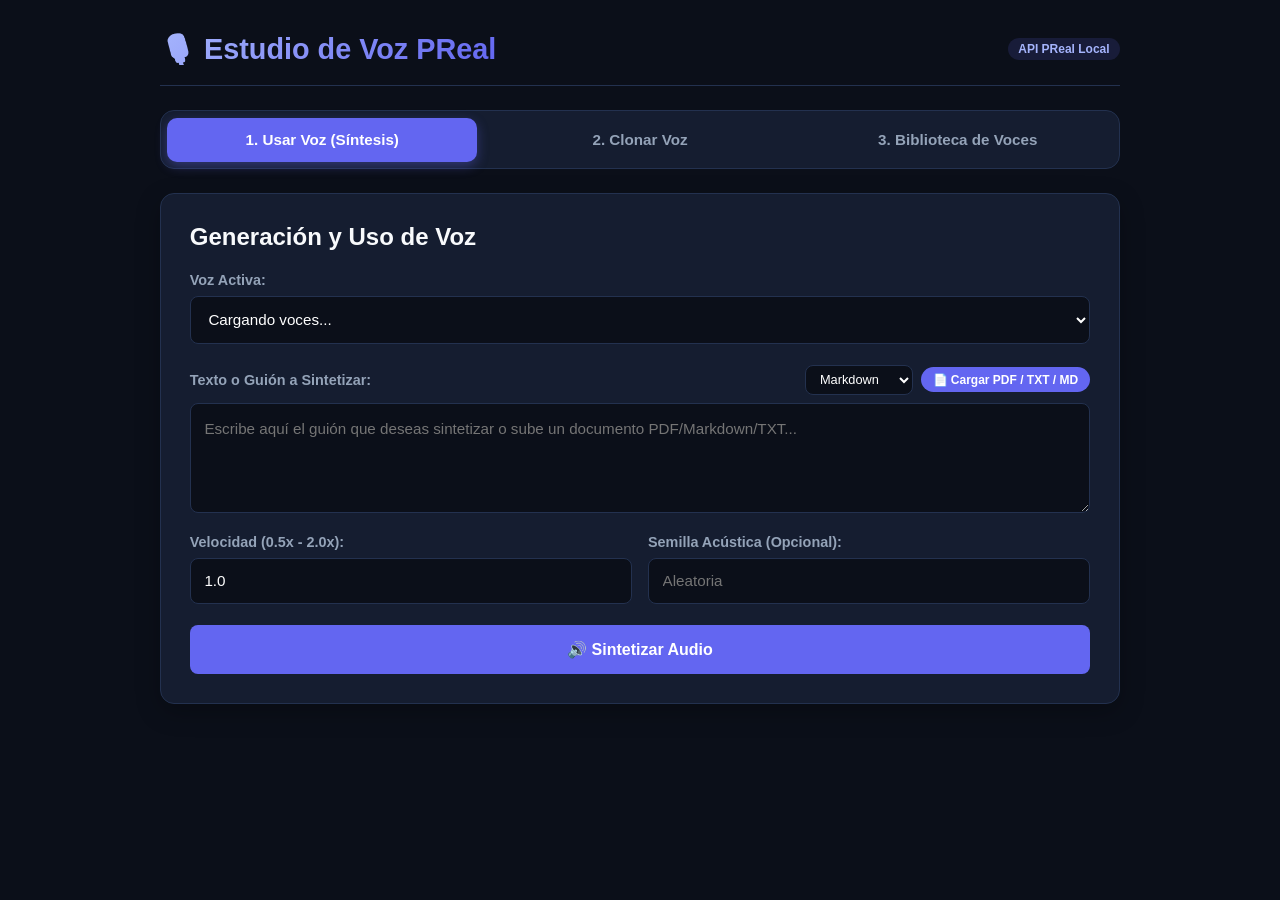
<file: PReal/interfaz.html>
<!DOCTYPE html>
<html lang="es">
<head>
  <meta charset="UTF-8">
  <meta name="viewport" content="width=device-width, initial-scale=1.0">
  <title>Estudio de Voz PReal</title>
  <style>
    :root {
      --color-fondo: #0b0f19;
      --color-panel: #151d30;
      --color-borde: #23314f;
      --color-primario: #6366f1;
      --color-primario-hover: #4f46e5;
      --color-texto: #f8fafc;
      --color-subtexto: #94a3b8;
      --color-exito: #10b981;
      --color-peligro: #ef4444;
      --radio-borde: 14px;
    }

    * { box-sizing: border-box; margin: 0; padding: 0; font-family: -apple-system, BlinkMacSystemFont, "Segoe UI", Roboto, sans-serif; }
    body { background-color: var(--color-fondo); color: var(--color-texto); padding: 2rem 1rem; display: flex; justify-content: center; min-height: 100vh; }
    .contenedor { width: 100%; max-width: 960px; display: flex; flex-direction: column; gap: 1.5rem; }

    header { display: flex; justify-content: space-between; align-items: center; border-bottom: 1px solid var(--color-borde); padding-bottom: 1.2rem; }
    h1 { font-size: 1.8rem; background: linear-gradient(135deg, #a5b4fc, #6366f1); -webkit-background-clip: text; -webkit-text-fill-color: transparent; }

    /* Pestañas */
    .pestanas { display: flex; gap: 0.5rem; background: var(--color-panel); padding: 0.4rem; border-radius: var(--radio-borde); border: 1px solid var(--color-borde); }
    .pestana-btn { flex: 1; padding: 0.85rem; border: none; background: transparent; color: var(--color-subtexto); font-weight: 600; cursor: pointer; border-radius: 10px; transition: all 0.2s; font-size: 0.95rem; }
    .pestana-btn.activa { background: var(--color-primario); color: #fff; box-shadow: 0 4px 12px rgba(99, 102, 241, 0.35); }

    /* Secciones */
    .seccion { background: var(--color-panel); border: 1px solid var(--color-borde); border-radius: var(--radio-borde); padding: 1.8rem; display: none; flex-direction: column; gap: 1.3rem; box-shadow: 0 8px 24px rgba(0, 0, 0, 0.25); }
    .seccion.activa { display: flex; }

    .grupo-campo { display: flex; flex-direction: column; gap: 0.5rem; }
    label { font-size: 0.9rem; color: var(--color-subtexto); font-weight: 600; }
    input, textarea, select { background: #0b0f19; border: 1px solid var(--color-borde); border-radius: 8px; padding: 0.85rem; color: #fff; font-size: 0.95rem; outline: none; transition: border-color 0.2s; }
    input:focus, textarea:focus, select:focus { border-color: var(--color-primario); }
    textarea { resize: vertical; min-height: 110px; line-height: 1.5; }

    .btn-principal { background: var(--color-primario); color: white; border: none; padding: 0.95rem 1.8rem; border-radius: 8px; font-weight: 600; cursor: pointer; transition: background 0.2s, transform 0.1s; font-size: 1rem; }
    .btn-principal:hover { background: var(--color-primario-hover); }
    .btn-principal:active { transform: scale(0.98); }

    /* Cuadrícula de biblioteca */
    .cuadricula-voces { display: grid; grid-template-columns: repeat(auto-fill, minmax(280px, 1fr)); gap: 1rem; }
    .tarjeta-voz { background: #0b0f19; border: 1px solid var(--color-borde); border-radius: 10px; padding: 1.2rem; display: flex; flex-direction: column; gap: 0.7rem; }
    .tarjeta-voz h3 { font-size: 1.15rem; color: #fff; }
    .tarjeta-voz p { font-size: 0.85rem; color: var(--color-subtexto); line-height: 1.4; }
    .badge { display: inline-block; font-size: 0.75rem; padding: 0.25rem 0.65rem; border-radius: 999px; background: rgba(99, 102, 241, 0.15); color: #a5b4fc; font-weight: 600; width: fit-content; }

    audio { width: 100%; margin-top: 0.5rem; border-radius: 8px; }
  </style>
</head>
<body>
  <div class="contenedor">
    <header>
      <h1>🎙️ Estudio de Voz PReal</h1>
      <span class="badge" id="estado-conexion">API PReal Local</span>
    </header>

    <nav class="pestanas">
      <button class="pestana-btn activa" onclick="mostrarPestana('sintesis')">1. Usar Voz (Síntesis)</button>
      <button class="pestana-btn" onclick="mostrarPestana('clonar')">2. Clonar Voz</button>
      <button class="pestana-btn" onclick="mostrarPestana('biblioteca')">3. Biblioteca de Voces</button>
    </nav>

    <!-- 1. PESTAÑA SÍNTESIS -->
    <section id="sec-sintesis" class="seccion activa">
      <h2>Generación y Uso de Voz</h2>
      <div class="grupo-campo">
        <label for="select-voz">Voz Activa:</label>
        <select id="select-voz"><option value="">Cargando voces...</option></select>
      </div>
      <div class="grupo-campo">
        <div style="display: flex; justify-content: space-between; align-items: center;">
          <label for="texto-sintesis">Texto o Guión a Sintetizar:</label>
          <div style="display: flex; gap: 0.5rem; align-items: center;">
            <select id="formato-doc-sintesis" style="padding: 0.35rem 0.6rem; font-size: 0.8rem;">
              <option value="markdown">Markdown</option>
              <option value="txt">Texto plano</option>
            </select>
            <label for="doc-sintesis" class="badge" style="cursor: pointer; padding: 0.35rem 0.75rem; background: var(--color-primario); color: white;">
              📄 Cargar PDF / TXT / MD
            </label>
            <input type="file" id="doc-sintesis" accept=".pdf,.txt,.md,.markdown" style="display: none;" onchange="procesarDocumento('doc-sintesis', 'texto-sintesis', 'formato-doc-sintesis')">
          </div>
        </div>
        <textarea id="texto-sintesis" placeholder="Escribe aquí el guión que deseas sintetizar o sube un documento PDF/Markdown/TXT..."></textarea>
      </div>
      <div style="display: flex; gap: 1rem;">
        <div class="grupo-campo" style="flex: 1;">
          <label for="velocidad-sintesis">Velocidad (0.5x - 2.0x):</label>
          <input type="number" id="velocidad-sintesis" value="1.0" step="0.1" min="0.5" max="2.0">
        </div>
        <div class="grupo-campo" style="flex: 1;">
          <label for="semilla-sintesis">Semilla Acústica (Opcional):</label>
          <input type="number" id="semilla-sintesis" placeholder="Aleatoria">
        </div>
      </div>
      <button class="btn-principal" onclick="ejecutarSintesis()">🔊 Sintetizar Audio</button>

      <div id="resultado-sintesis" style="display: none; margin-top: 1rem; border-top: 1px solid var(--color-borde); padding-top: 1.2rem;">
        <h3>Audio Sintetizado:</h3>
        <audio id="reproductor-resultado" controls></audio>
      </div>
    </section>

    <!-- 2. PESTAÑA CLONAR -->
    <section id="sec-clonar" class="seccion">
      <h2>Clonar Nueva Voz</h2>
      <div class="grupo-campo">
        <label for="nombre-clon">Nombre de la Voz:</label>
        <input type="text" id="nombre-clon" placeholder="Ej: Narrador Español">
      </div>
      <div class="grupo-campo">
        <label for="archivo-clon">Archivo de Audio de Referencia (5 a 15 segundos recomendados):</label>
        <input type="file" id="archivo-clon" accept="audio/*">
      </div>
      <div class="grupo-campo">
        <div style="display: flex; justify-content: space-between; align-items: center;">
          <label for="texto-referencia-clon">Texto de la Referencia Fonética:</label>
          <div style="display: flex; gap: 0.5rem; align-items: center;">
            <select id="formato-doc-clon" style="padding: 0.35rem 0.6rem; font-size: 0.8rem;">
              <option value="markdown">Markdown</option>
              <option value="txt">Texto plano</option>
            </select>
            <label for="doc-clon" class="badge" style="cursor: pointer; padding: 0.35rem 0.75rem; background: var(--color-primario); color: white;">
              📄 Subir Transcripción (PDF/TXT/MD)
            </label>
            <input type="file" id="doc-clon" accept=".pdf,.txt,.md,.markdown" style="display: none;" onchange="procesarDocumento('doc-clon', 'texto-referencia-clon', 'formato-doc-clon')">
          </div>
        </div>
        <textarea id="texto-referencia-clon" placeholder="Texto pronunciado en el audio para alineación fonética (o sube un PDF/TXT/MD)..."></textarea>
      </div>
      <button class="btn-principal" onclick="guardarClon()">💾 Guardar y Almacenar Voz</button>
    </section>

    <!-- 3. PESTAÑA BIBLIOTECA -->
    <section id="sec-biblioteca" class="seccion">
      <h2>Voces Almacenadas en la Base de Datos</h2>
      <div class="cuadricula-voces" id="lista-voces">
        <!-- Tarjetas dinámicas -->
      </div>
    </section>
  </div>

  <script>
    const API_URL = "http://127.0.0.1:8000/api";

    function mostrarPestana(nombre) {
      document.querySelectorAll('.pestana-btn').forEach(b => b.classList.remove('activa'));
      document.querySelectorAll('.seccion').forEach(s => s.classList.remove('activa'));

      if (nombre === 'sintesis') {
        document.querySelector("button[onclick=\"mostrarPestana('sintesis')\"]").classList.add('activa');
        document.getElementById('sec-sintesis').classList.add('activa');
        cargarVoces();
      } else if (nombre === 'clonar') {
        document.querySelector("button[onclick=\"mostrarPestana('clonar')\"]").classList.add('activa');
        document.getElementById('sec-clonar').classList.add('activa');
      } else {
        document.querySelector("button[onclick=\"mostrarPestana('biblioteca')\"]").classList.add('activa');
        document.getElementById('sec-biblioteca').classList.add('activa');
        cargarVoces();
      }
    }

    async function cargarVoces() {
      try {
        const res = await fetch(`${API_URL}/voces`);
        const voces = await res.json();

        const select = document.getElementById("select-voz");
        select.innerHTML = "";
        voces.forEach(v => {
          const opt = document.createElement("option");
          opt.value = v.id;
          opt.textContent = `${v.nombre} (${v.idioma || 'Auto'})`;
          select.appendChild(opt);
        });

        const lista = document.getElementById("lista-voces");
        lista.innerHTML = "";
        if (voces.length === 0) {
          lista.innerHTML = "<p style='color: var(--color-subtexto);'>No hay voces guardadas aún. Ve a 'Clonar Voz' para añadir una.</p>";
        }
        voces.forEach(v => {
          const card = document.createElement("div");
          card.className = "tarjeta-voz";
          card.innerHTML = `
            <h3>${v.nombre}</h3>
            <p>${v.texto_referencia || 'Sin transcripción almacenada'}</p>
            <span class="badge">${v.tipo} | ${v.idioma}</span>
            <audio controls src="${API_URL}/voces/${v.id}/audio"></audio>
            <button style="background: var(--color-peligro); color: #fff; border: none; padding: 0.5rem; border-radius: 6px; cursor: pointer; margin-top: 0.5rem; font-weight: 600;" onclick="eliminarVoz('${v.id}')">Eliminar</button>
          `;
          lista.appendChild(card);
        });
      } catch (err) {
        console.error("Error al cargar voces:", err);
      }
    }

    async function guardarClon() {
      const nombre = document.getElementById("nombre-clon").value.trim();
      const archivoInput = document.getElementById("archivo-clon");
      const texto = document.getElementById("texto-referencia-clon").value.trim();

      if (!nombre || !archivoInput.files[0]) {
        alert("Por favor indica un nombre y selecciona un archivo de audio.");
        return;
      }

      const formData = new FormData();
      formData.append("nombre", nombre);
      formData.append("audio", archivoInput.files[0]);
      formData.append("texto_referencia", texto);

      try {
        const res = await fetch(`${API_URL}/voces`, { method: "POST", body: formData });
        if (res.ok) {
          alert("¡Voz guardada exitosamente!");
          document.getElementById("nombre-clon").value = "";
          archivoInput.value = "";
          document.getElementById("texto-referencia-clon").value = "";
          mostrarPestana('sintesis');
        } else {
          const error = await res.json();
          alert("Error al guardar: " + error.detail);
        }
      } catch (err) {
        alert("No se pudo conectar con el servidor API.");
      }
    }

    async function ejecutarSintesis() {
      const idPerfil = document.getElementById("select-voz").value;
      const texto = document.getElementById("texto-sintesis").value.trim();
      const velocidad = parseFloat(document.getElementById("velocidad-sintesis").value) || 1.0;
      const semillaVal = document.getElementById("semilla-sintesis").value;
      const semilla = semillaVal ? parseInt(semillaVal) : null;

      if (!idPerfil || !texto) {
        alert("Selecciona una voz y escribe el texto a sintetizar.");
        return;
      }

      const peticion = { id_perfil: idPerfil, texto: texto, velocidad: velocidad, semilla: semilla };
      try {
        const res = await fetch(`${API_URL}/sintetizar`, {
          method: "POST",
          headers: { "Content-Type": "application/json" },
          body: JSON.stringify(peticion),
        });

        if (res.ok) {
          const datos = await res.json();
          const nombreArchivo = datos.ruta_archivo_audio.split(/[\\\\/]/).pop();
          const reproductor = document.getElementById("reproductor-resultado");
          reproductor.src = `${API_URL}/audio-salida/${nombreArchivo}`;
          document.getElementById("resultado-sintesis").style.display = "block";
          reproductor.play();
        } else {
          const error = await res.json();
          alert("Error al sintetizar: " + error.detail);
        }
      } catch (err) {
        alert("Error de conexión al sintetizar.");
      }
    }

    async function procesarDocumento(idInputArchivo, idAreaTexto, idSelectFormato) {
      const archivoInput = document.getElementById(idInputArchivo);
      const areaTexto = document.getElementById(idAreaTexto);
      const selectFormato = document.getElementById(idSelectFormato);
      const formato = selectFormato ? selectFormato.value : "markdown";

      if (!archivoInput.files || !archivoInput.files[0]) return;

      const archivo = archivoInput.files[0];
      const formData = new FormData();
      formData.append("documento", archivo);
      formData.append("formato_salida", formato);

      try {
        areaTexto.placeholder = "Extrayendo y formateando texto desde documento...";
        const res = await fetch(`${API_URL}/transcripcion/subir-documento`, {
          method: "POST",
          body: formData,
        });

        if (res.ok) {
          const datos = await res.json();
          areaTexto.value = datos.texto;
          alert(`¡Documento '${datos.nombre_archivo}' procesado con éxito (${datos.caracteres} caracteres en formato ${datos.formato_salida})!`);
        } else {
          const error = await res.json();
          alert("Error procesando documento: " + error.detail);
        }
      } catch (err) {
        alert("Error de conexión al subir el documento.");
      } finally {
        archivoInput.value = "";
      }
    }

    async function eliminarVoz(id) {
      if (!confirm("¿Seguro que deseas eliminar esta voz?")) return;
      await fetch(`${API_URL}/voces/${id}`, { method: "DELETE" });
      cargarVoces();
    }

    window.onload = cargarVoces;
  </script>
</body>
</html>
</file>
